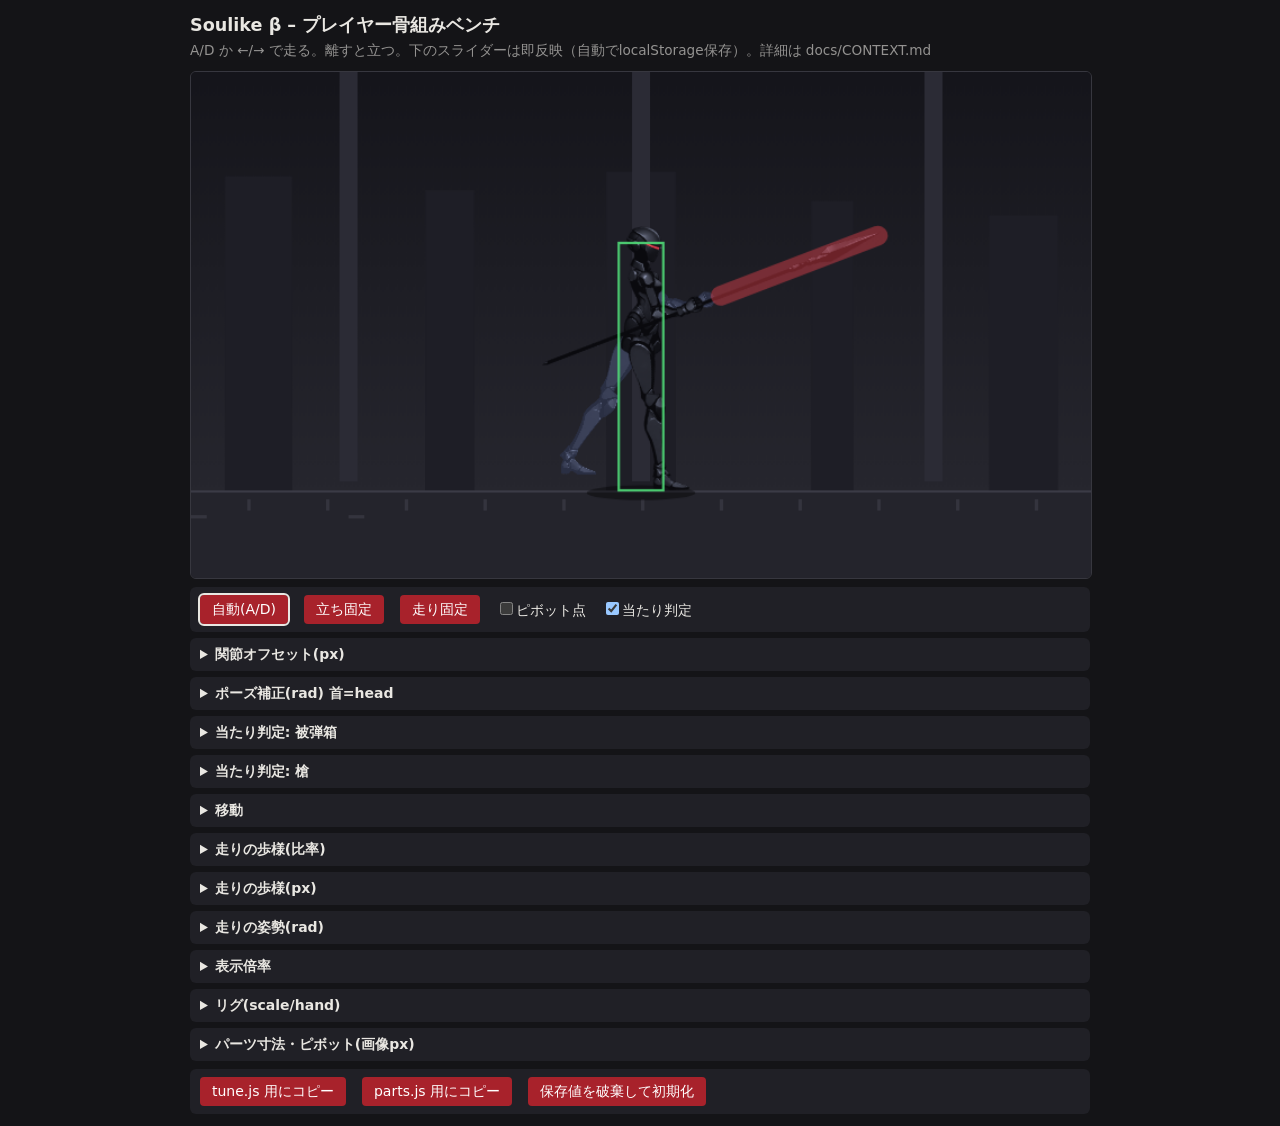
<file: index.html>
<!doctype html>
<html lang="ja"><head><meta charset="utf-8"><meta name="viewport" content="width=device-width,initial-scale=1">
<title>Soulike β – Rig Bench</title><link rel="stylesheet" href="css/style.css"></head>
<body><main>
<h1>Soulike β – プレイヤー骨組みベンチ</h1>
<p class="sub">A/D か ←/→ で走る。離すと立つ。下のスライダーは即反映（自動でlocalStorage保存）。詳細は docs/CONTEXT.md</p>
<canvas id="c"></canvas><div id="hud" class="bar"></div><div id="panel"></div>
</main>
<!-- file:// で動かすため ES module は使わず、グローバル名前空間 SL に登録。読み込み順に依存 -->
<script src="src/util.js"></script>
<script src="src/data/parts.js"></script>
<script src="src/data/tune.js"></script>
<script src="src/data/poses.js"></script>
<script src="src/rig.js"></script>
<script src="src/editor.js"></script>
<script src="src/main.js"></script>
</body></html>
</file>
<file: css/style.css>
:root{color-scheme:dark;--bg:#141417;--fg:#e9e7e2;--panel:#202026;--line:#37373f;--accent:#a8222b}
body{margin:0;padding:12px;background:var(--bg);color:var(--fg);font:14px/1.5 "Hiragino Sans","Noto Sans JP",system-ui,sans-serif}
main{max-width:900px;margin:0 auto}h1{font-size:1.1rem;margin:0}.sub{margin:2px 0 10px;opacity:.6;font-size:.85rem}
canvas{display:block;width:100%;height:auto;border:1px solid var(--line);border-radius:6px;background:#1b1b21}
.bar{display:flex;flex-wrap:wrap;gap:8px 16px;align-items:center;margin-top:8px;padding:8px 10px;background:var(--panel);border-radius:6px}
button{font:inherit;padding:4px 12px;border:0;border-radius:4px;background:var(--accent);color:#fff;cursor:pointer}
button.on{outline:2px solid var(--fg)}
details{margin:6px 0;padding:6px 10px;background:var(--panel);border-radius:6px}details details{background:#2a2a32}
summary{cursor:pointer;font-weight:600}
#panel label{display:flex;gap:8px;align-items:center;font-size:.85rem}#panel label span{width:90px;flex:none}
#panel input[type=range]{flex:1;min-width:0}#panel input[type=number]{width:64px}
</file>
